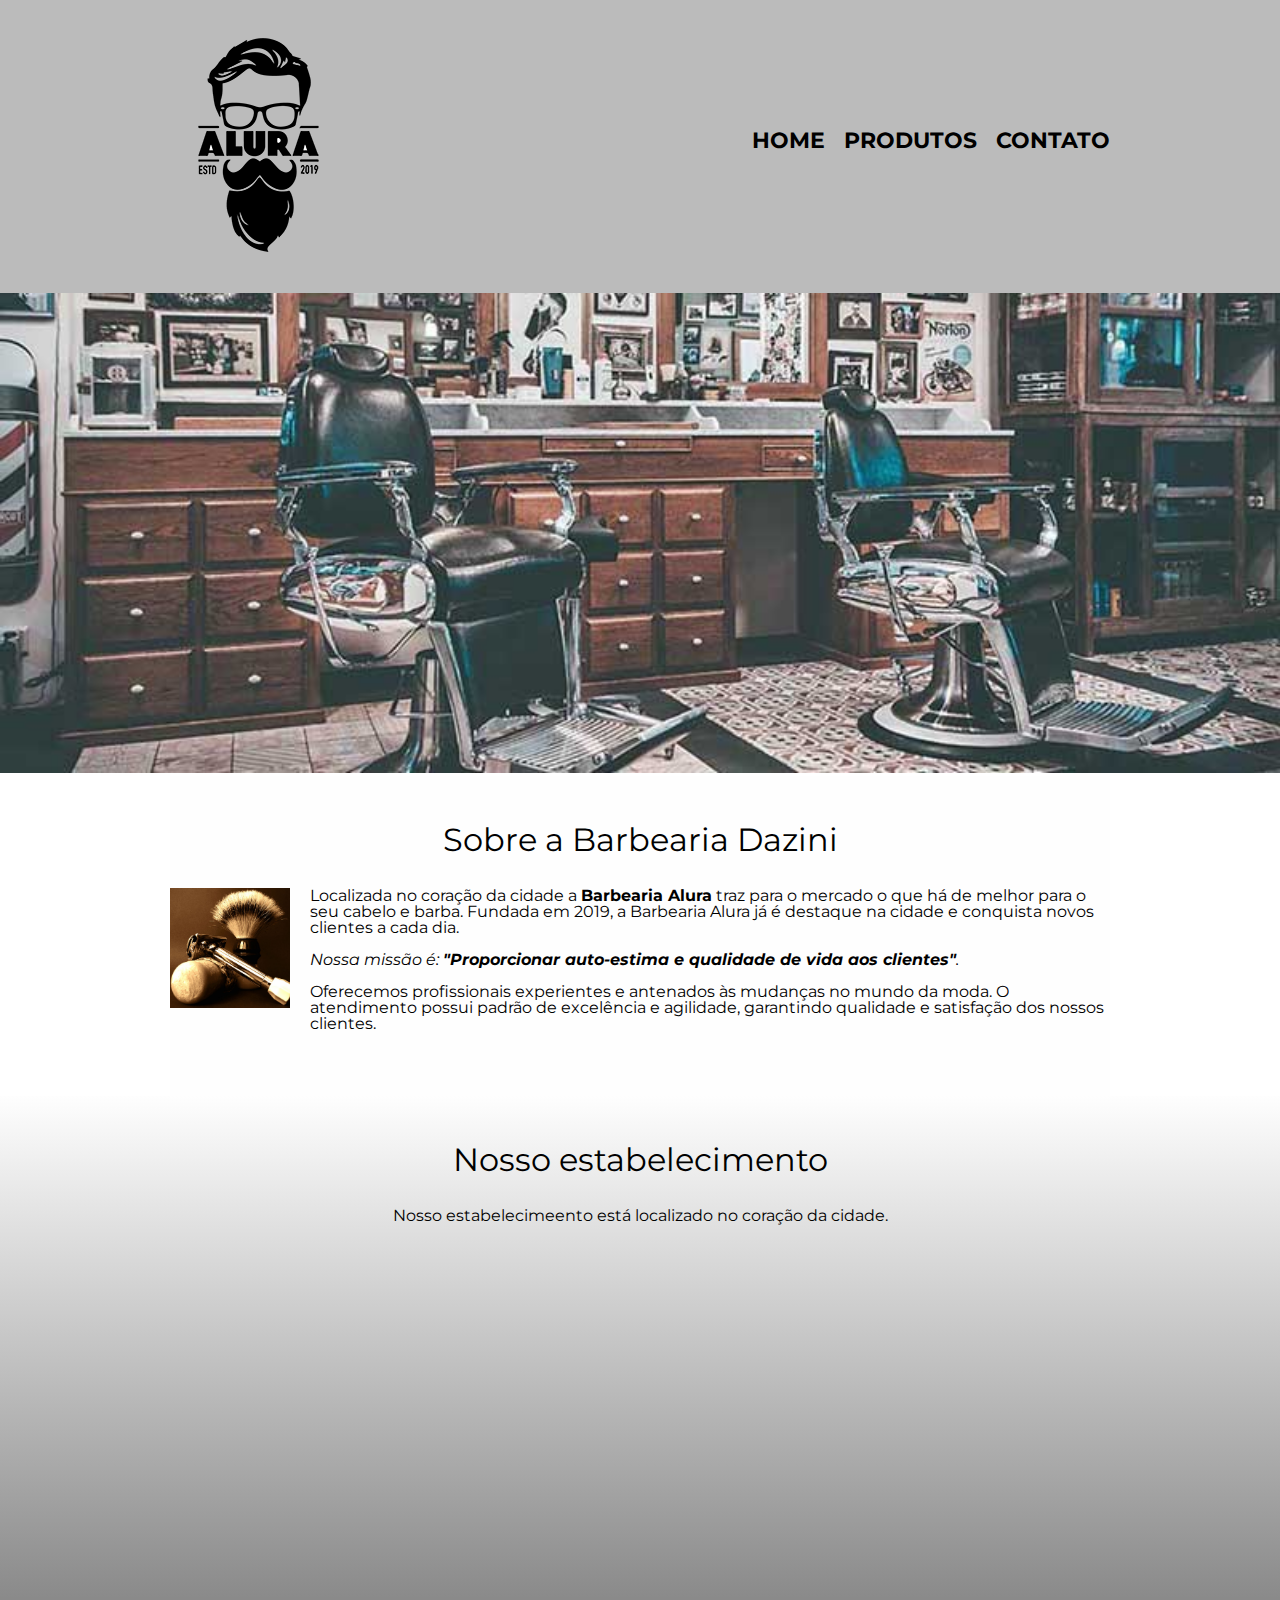
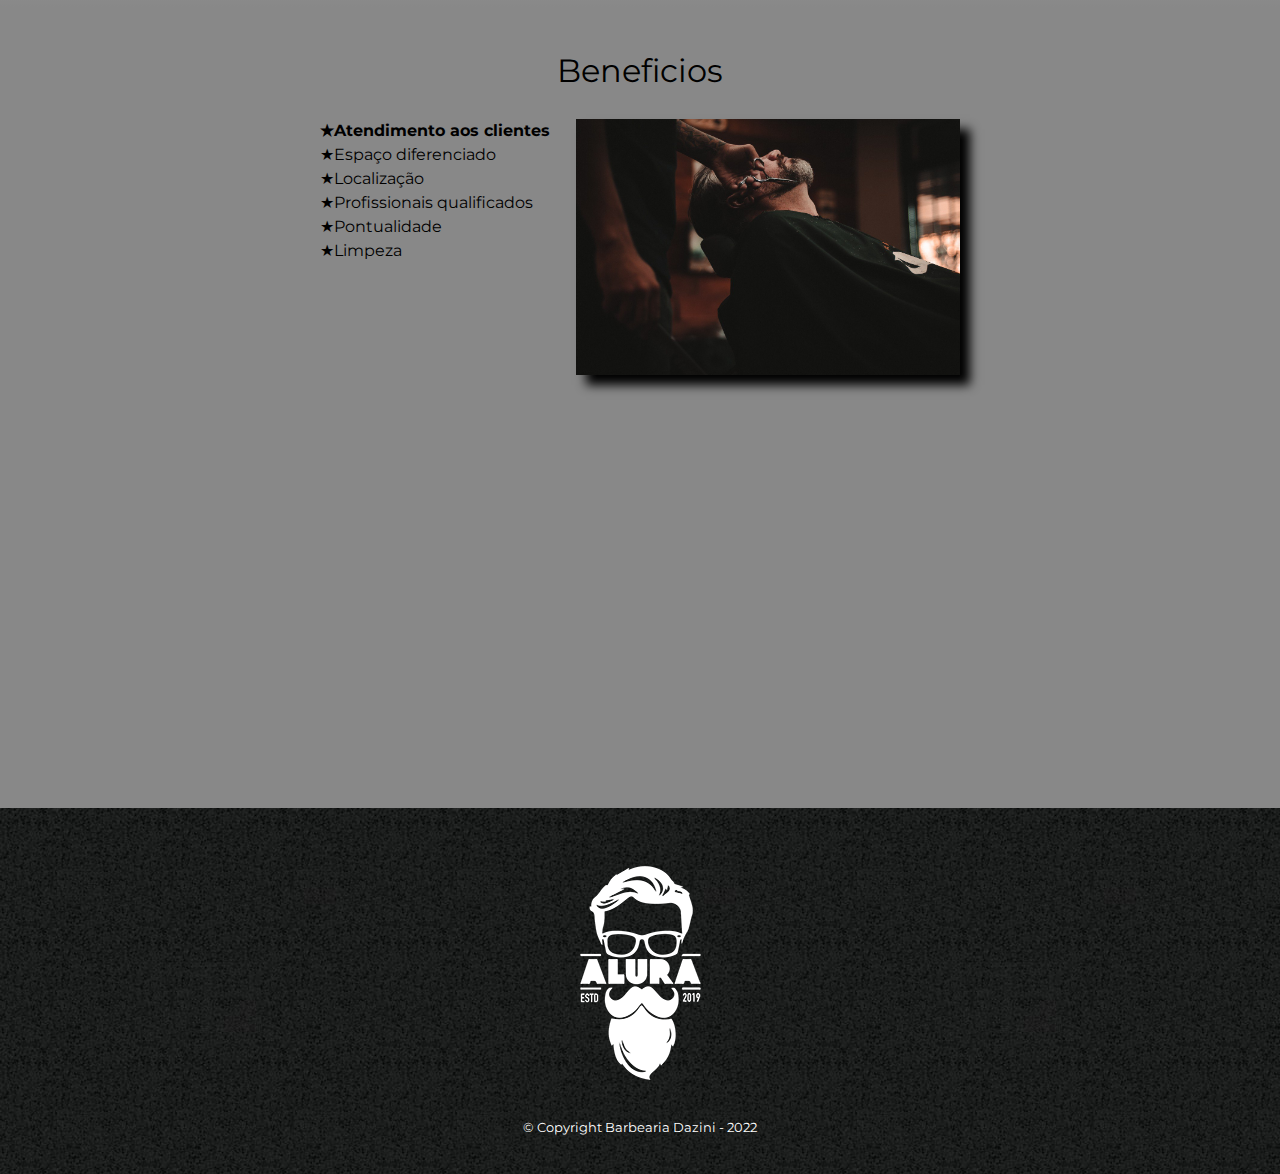
<file: index.html>
<!DOCTYPE html>
<html lang="pt-br">
	<head>
		<meta charset="UTF-8">
        <meta name="viewport" content="width=device-width, initial-scale=1.0">
		<title>Barbearia Alura</title>

		<link rel="stylesheet" href="reset.css">
		<link rel="stylesheet" href="style.css">
		<link href="https://fonts.googleapis.com/css?family=Montserrat&display=swap" rel="stylesheet">
	</head>

	<body>
		<header>
			<div class="caixa">
				<h1><img src="logo.png"></h1>

				<nav>
					<ul>
						<li><a href="index.html">Home</a></li>
						<li><a href="produtos.html">Produtos</a></li>
						<li><a href="contato.html">Contato</a></li>
					</ul>
				</nav>
			</div>
		</header>

    <img class="banner" src="banner.jpg">

    <main>
        <section class="principal">
            <h2 class="titulo-principal">Sobre a Barbearia Dazini</h2>

            <img class="utensilios" src="utensilios.jpg" alt="Utensilios de um barbeiro.">
        
            <p>Localizada no coração da cidade a <strong>Barbearia Alura</strong> traz para o mercado o que há de melhor para o seu cabelo e barba. 
            Fundada em 2019, a Barbearia Alura já é destaque na cidade e conquista novos clientes a cada dia.</p>
                
            <p id="icaro"><em>Nossa missão é: <strong>"Proporcionar auto-estima e qualidade de vida aos clientes"</strong>.</em></p>
                
            <p>Oferecemos profissionais experientes e antenados às mudanças no mundo da moda. 
            O atendimento possui padrão de excelência e agilidade, garantindo qualidade e satisfação dos nossos clientes.</p>
        </section>

        <section class="mapa">
            <h3 class="titulo-principal">Nosso estabelecimento</h3>
            <p>Nosso estabelecimeento está localizado no coração da cidade.</p>

            <div class="mapa-conteudo">
                <iframe src="https://www.google.com/maps/embed?pb=!1m18!1m12!1m3!1d3656.4483278365396!2d-46.63466568562861!3d-23.588249068469487!2m3!1f0!2f0!3f0!3m2!1i1024!2i768!4f13.1!3m3!1m2!1s0x94ce5a2b2ed7f3a1%3A0xab35da2f5ca62674!2sCaelum!5e0!3m2!1spt-BR!2sbr!4v1568814489656!5m2!1spt-BR!2sbr" width="100%" height="300" frameborder="0" style="border:0;" allowfullscreen=""></iframe>
            </div>
        </section>
        
        <section class="beneficios">
            <h3 class="titulo-principal">Beneficios</h3>

            <div class="conteudo-beneficios">
                <ul class="lista-beneficios">
                    <li class="itens">Atendimento aos clientes</li>
                    <li class="itens">Espaço diferenciado</li>
                    <li class="itens">Localização</li>
                    <li class="itens">Profissionais qualificados</li>
                    <li class="itens">Pontualidade</li>
                    <li class="itens">Limpeza</li>
                </ul><img src="beneficios.jpg" alt="" class="imagem-beneficio">
            </div>

            <div class="video">
                <iframe width="100%" height="315" src="https://www.youtube.com/embed/zj32tS9G0-A" title="YouTube video player" frameborder="0" allow="accelerometer; autoplay; clipboard-write; encrypted-media; gyroscope; picture-in-picture" allowfullscreen></iframe>
            </div>
        </section>
    </main>
    <footer>
        <img src="logo-branco.png" alt="">
        <p class="copyright">&copy; Copyright Barbearia Dazini - 2022</p>
    </footer>

</body>
</html>
</file>
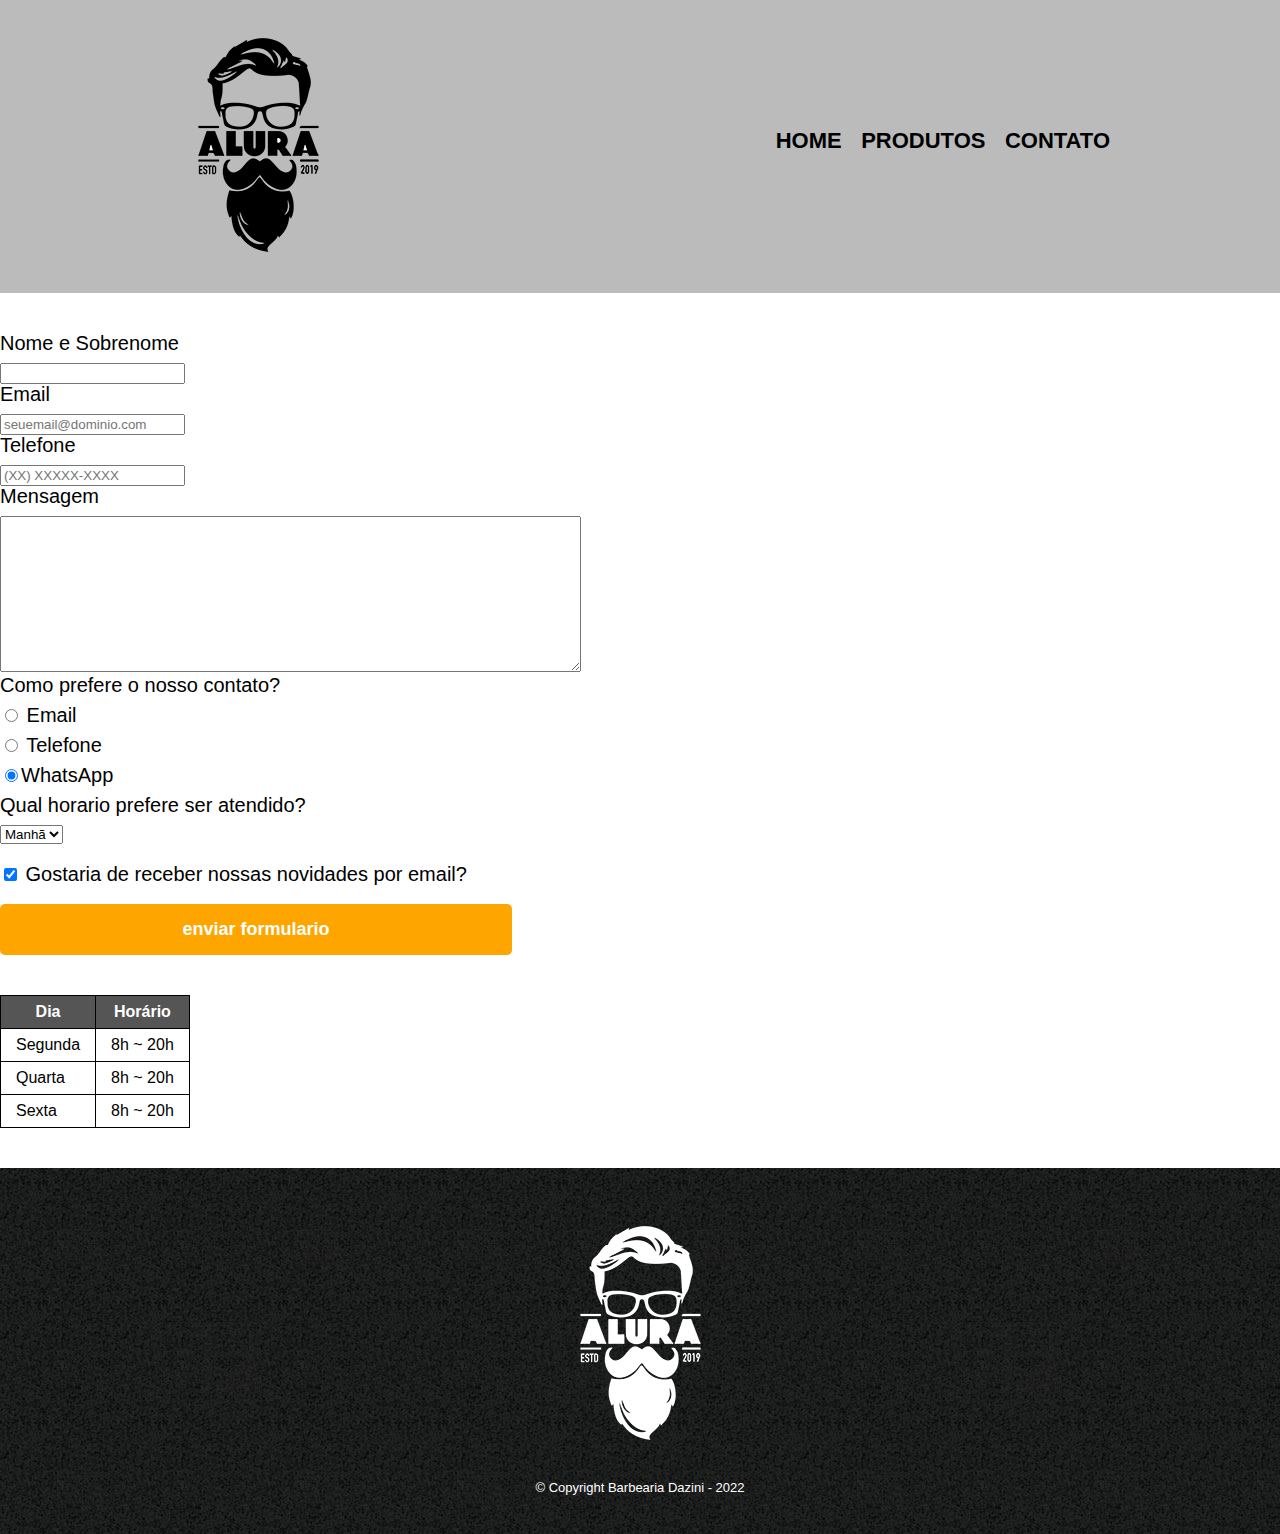
<file: contato.html>
<!DOCTYPE html>
<html lang="pt-br">
<head>
    <meta charset="UTF-8">
    <meta http-equiv="X-UA-Compatible" content="IE=edge">
    <meta name="viewport" content="width=device-width, initial-scale=1.0">
    <link rel="stylesheet" href="reset.css">
    <link rel="stylesheet" href="style.css">
    <title>Contatos - Barbearia Dazini</title>
</head>
<body>
    <header>
        <div class="caixa"> 
            <h1><img src="logo.png" alt="Logo da Barbearia Dazini"></h1>

            <nav>
                <ul>
                    <li><a href="index.html">Home</a></li>
                    <li><a href="produtos.html">Produtos</a></li>
                    <li><a href="contato.html">Contato</a></li>
                </ul>
            </nav>
        </div>
    </header>

    <main>
        <form>
            <label for="nomesobrenome">Nome e Sobrenome</label>
            <input type="text" id="nomesobrenome" class="input-padrao" required >

            <label for="email">Email</label>
            <input type="email" id="email" class="input-padrao" required placeholder="seuemail@dominio.com">

            <label for="telefone">Telefone</label>
            <input type="tel" id="telefone" class="input-padrao" required placeholder="(XX) XXXXX-XXXX">

            <label for="Mensagem">Mensagem</label>
            <textarea name="" id="Mensagem" cols="70" rows="10" class="input-padrao" required ></textarea>

            <fieldset>
                <legend>Como prefere o nosso contato?</legend>
                <label for="radio-email"><input type="radio" name="contato" value="Email" id="radio-email"> Email</label>
                

                <label for="radio-telefone"> <input type="radio" name="contato" value="telefone" id="radio-telefone"> Telefone</label>
                

                <label for="radio-whatsapp"> <input type="radio" name="contato" value="WhatsApp" id="radio-whatsapp" checked>WhatsApp</label>
                
            </fieldset>

            <fieldset>
                    <legend>Qual horario prefere ser atendido?</legend>
                <select name="" id="">
                    <option value="">Manhã</option>
                    <option value="">Tarde</option>
                    <option value="">Noite</option>
                </select>
            </fieldset>
            <label for="" class="checkbox"> <input type="checkbox" checked> Gostaria de receber nossas novidades por email?</label>

            <input type="submit" value="enviar formulario" class="enviar">
        </form>

        <table>
            <thead>
                <tr>
                    <th>Dia</th>
                    <th>Horário</th>
                </tr>
            </thead>
            <tbody>
                <tr>
                    <td>Segunda</td>
                    <td>8h ~ 20h</td>
                </tr>
                <tr>
                    <td>Quarta</td>
                    <td>8h ~ 20h</td>
                </tr>
                <tr>
                    <td>Sexta</td>
                    <td>8h ~ 20h</td>
                </tr>
            </tbody>
        </table>
    </main>

    <footer>
        <img src="logo-branco.png" alt="Logo da Barbearia Dazini">
        <p class="copyright">&copy; Copyright Barbearia Dazini - 2022</p>
    </footer>
</body>
</html>
</file>
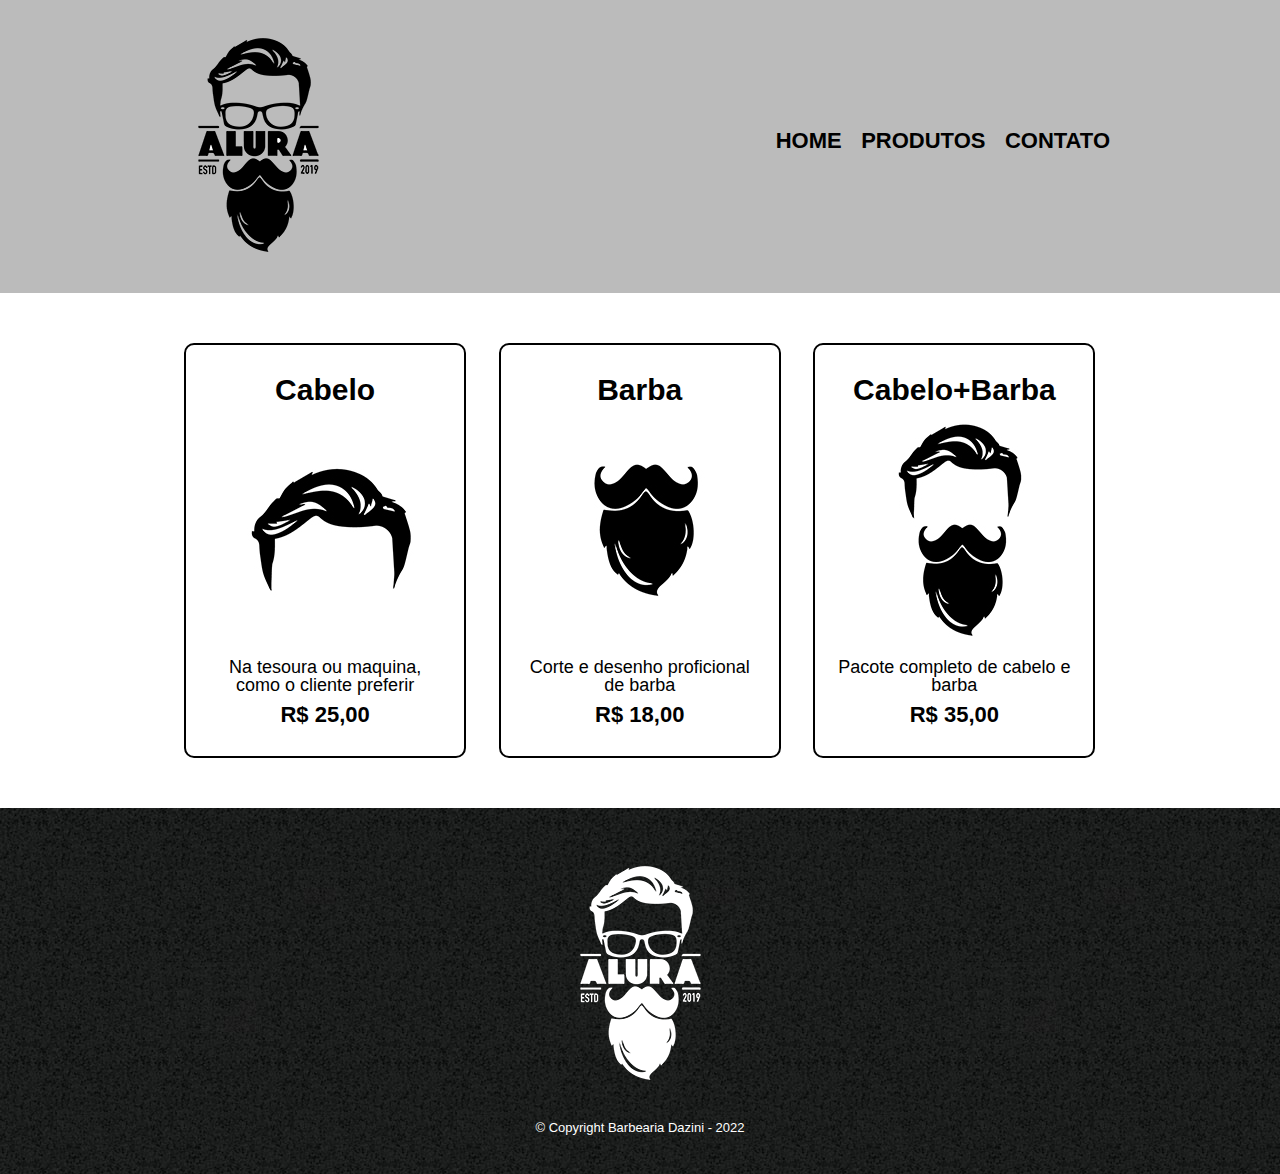
<file: produtos.html>
<!DOCTYPE html>
<html lang="pt-br">
<head>
    <meta charset="UTF-8">
    <meta http-equiv="X-UA-Compatible" content="IE=edge">
    <meta name="viewport" content="width=device-width, initial-scale=1.0">
    <link rel="stylesheet" href="reset.css">
    <link rel="stylesheet" href="style.css">
    <title>Produtos - Barbearia Dazini</title>
</head>
<body>
    <header>
        <div class="caixa"> 
            <h1><img src="logo.png" alt=""></h1>

            <nav>
                <ul>
                    <li><a href="index.html">Home</a></li>
                    <li><a href="produtos.html">Produtos</a></li>
                    <li><a href="contato.html">Contato</a></li>
                </ul>
            </nav>
        </div>
    </header>
    <main>
        <ul class="produtos">
            <li>
                <h2>Cabelo</h2>
                <img src="cabelo.jpg" alt="">
                <p class="produto-descriçao">Na tesoura ou maquina, como o cliente preferir </p>
                <p class="produto-preço">R$ 25,00</p>
            </li>
            <li>
                <h2>Barba</h2>
                <img src="barba.jpg" alt="">
                <p  class="produto-descriçao">Corte e desenho proficional de barba</p>
                <p  class="produto-preço">R$ 18,00</p>
            </li>
            <li>
                <h2>Cabelo+Barba</h2>
                <img src="cabelo+barba.jpg" alt="">
                <p  class="produto-descriçao">Pacote completo de cabelo e barba</p>
                <p  class="produto-preço">R$ 35,00</p>
            </li>
        </ul>
    </main>
    <footer>
        <img src="logo-branco.png" alt="">
        <p class="copyright">&copy; Copyright Barbearia Dazini - 2022</p>
    </footer>
</body>
</html>
</file>
<file: style.css>
body {
    font-family: 'Montserrat', sans-serif;
}

header {
    background: #BBBBBB;
    padding: 20px 0;
}

.caixa {
    position: relative;
    width: 940px;
    margin: 0 auto;
}

nav {
    position: absolute;
    top: 110px;
    right: 0%;
}

nav li {
    display: inline;
    margin: 0 0 0 15px;
}

nav a {
    text-transform: uppercase;
    color: #000000;
    font-weight: bold;
    font-size: 22px;
    text-decoration: none;
}

nav a:hover {
    color: #c78c19;
    text-decoration: underline;
}

.produtos {
    width: 940px;
    margin: 0 auto;
    padding: 50px 0;
}

.produtos li {
    display: inline-block;
    text-align: center;
    width: 30%;
    vertical-align: top;
    margin: 0 1.5%;
    padding: 30px 20px;
    box-sizing: border-box;
    border: 2px solid #000000;
    border-radius: 10px;
}

.produtos li:hover {
    border-color: #C78C19;
}

.produtos li:active {
    border-color: #088C19;
}

.produtos li:hover h2 {
    font-size: 34px;
}

.produtos h2 {
    font-size: 30px;
    font-weight: bold;
}

.produto-descriçao {
    font-size: 18px;
}

.produto-preço {
    font-size: 22px;
    font-weight: bold;
    margin-top: 10px;
}

footer {
    text-align: center;
    background: url("bg.jpg");
    padding: 40px 0;
}

.copyright {
    color: #FFFFFF;
    font-size: 13px;
    margin: 20px 0 0;
}

main {
    
}

form {
    margin: 40px 0;
}

form label, form legend {
    display: block;
    font-size: 20px;
    margin: 0 0 10px;
}

.imput-padrao {
    display: block;
    margin: 0 0 20px;
    padding: 10px 25px;
    width: 50%;
}

.checkbox {
    margin: 20px 0;
}

.enviar {
    width: 40%;
    padding: 15px 0;
    background: orange;
    color: white;
    font-weight: bold;
    font-size: 18px;
    border: none;
    border-radius: 5px;
    transition: 1s all;
    cursor: pointer;
}

.enviar:hover {
    background: darkorange;
    transform: scale(1.2);
}

table {
    margin: 20px 0 40px ;
}

thead {
    background: #555555;
    color: white;
    font-weight: bold;
}

td, th {
    border: 1px solid #000000;
    padding: 8px 15px;
}


/* css da pagina inicial*/
.banner {
    width: 100%;
}

.titulo-principal {
    text-align: center;
    font-size: 2em;
    margin: 0 0 1em;
    clear: left;
}
.principal {
    padding: 3em 0;
    background: #FEFEFE;
    width: 940px;
    margin: 0 auto;
}

.principal p {
    margin: 0 0 1em;
}

.principal strong {
    font-weight: bold;
}

.principal em {
    font-style: italic;
}

.utensilios {
   width: 120px;
   float: left;
   margin: 0 20px 20px 0;
}

.mapa {
    padding: 3em 0;
    background: linear-gradient(#FEFEFE,#888888);
}

.mapa-conteudo {
    width: 940px;
    margin: 0 auto;
}

.mapa p {
    margin: 0 0 2em;
    text-align: center;
}

.beneficios {
    padding: 3em 0;
    background: #888888;
}

.conteudo-beneficios {
    width: 640px;
    margin: 0 auto;
}

.lista-beneficios {
    width: 40%;
    display: inline-block;
    vertical-align: top ;
}

.itens {
    line-height: 1.5;
}

.itens:first-child {
    font-weight: bold;
}

.itens::before {
    content: "★";
}

.imagem-beneficio {
    width: 60%;
    opacity: 1;
    transition: 400ms;
    box-shadow: 10px 10px 10px   #000000;
}

.imagem-beneficio:hover {
    opacity: 0.3;
}

.video {
    width: 560px;
    margin: 2em auto;
}

@media screen and (max-width: 480px) {
    .caixa, .principal, .conteudo-beneficios, .mapa-conteudo, .video {
        width: auto;
    }

    h1 {
        text-align: center;
    }

    nav {
        position: static;
    }

    .lista-beneficios, .imagem-beneficio {
        width: 100%;
    }
}

@media screen and (max-width: 480px) {
    .produtos, .produtos li {
        width: auto;
        text-align: center;
    }

}
</file>
